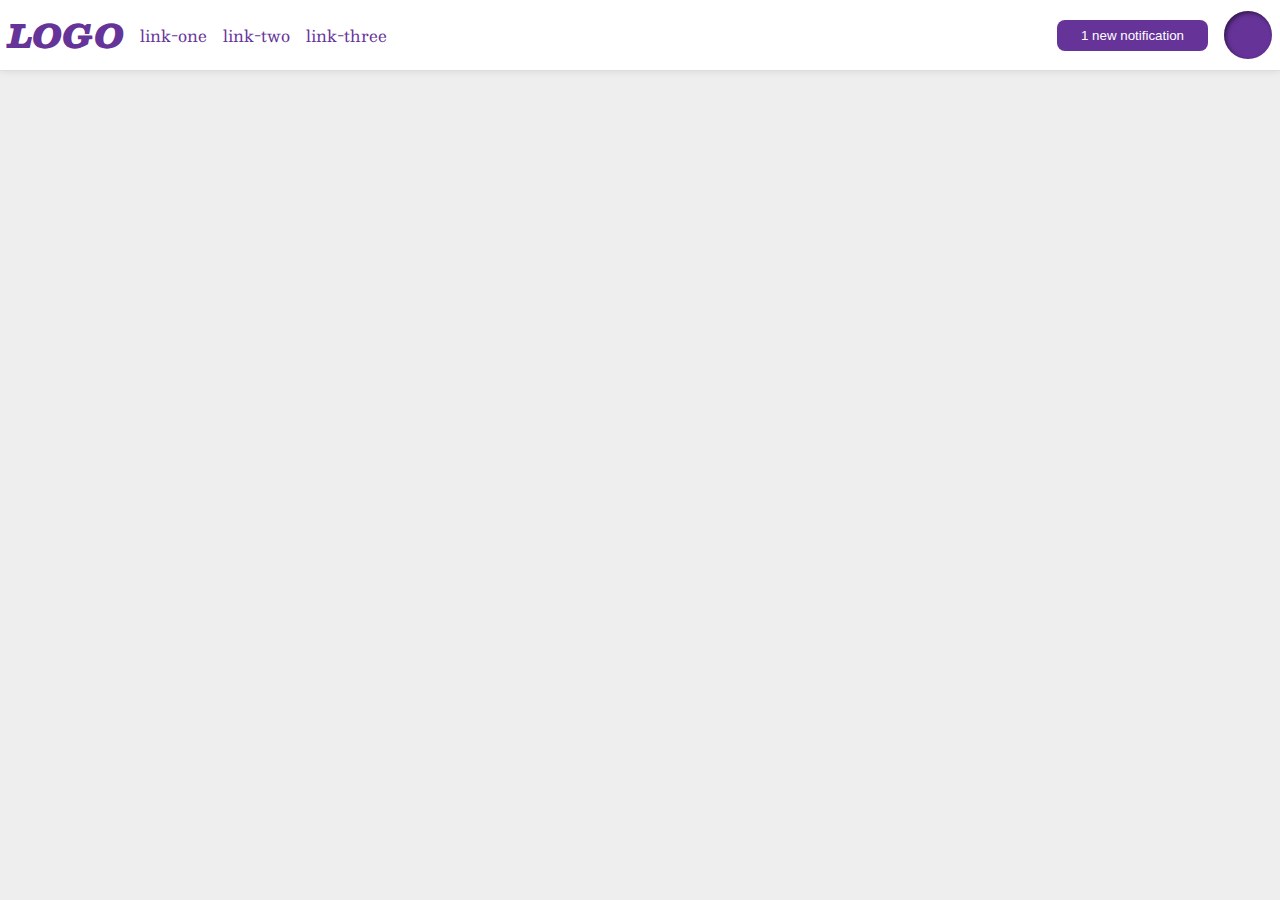
<file: flex/03-flex-header-2/index.html>
<!DOCTYPE html>
<html lang="en">
  <head>
    <meta charset="UTF-8">
    <meta http-equiv="X-UA-Compatible" content="IE=edge">
    <meta name="viewport" content="width=device-width, initial-scale=1.0">
    <title>Flex Header 2</title>
    <link rel="stylesheet" href="style.css">
  </head>
  <body>
    <div class="header">
      <div class="left-container">
      <div class="logo">
        LOGO
      </div>

      <ul class="links">
        <li><a href="https://google.com">link-one</a></li>
        <li><a href="https://google.com">link-two</a></li>
        <li><a href="https://google.com">link-three</a></li>
      </ul>
      </div>

      <div class="right-container">
      <button class="notifications">
        1 new notification
      </button>
      <div class="profile-image"></div>
    </div>

    </div>
  </body>
</html>
</file>
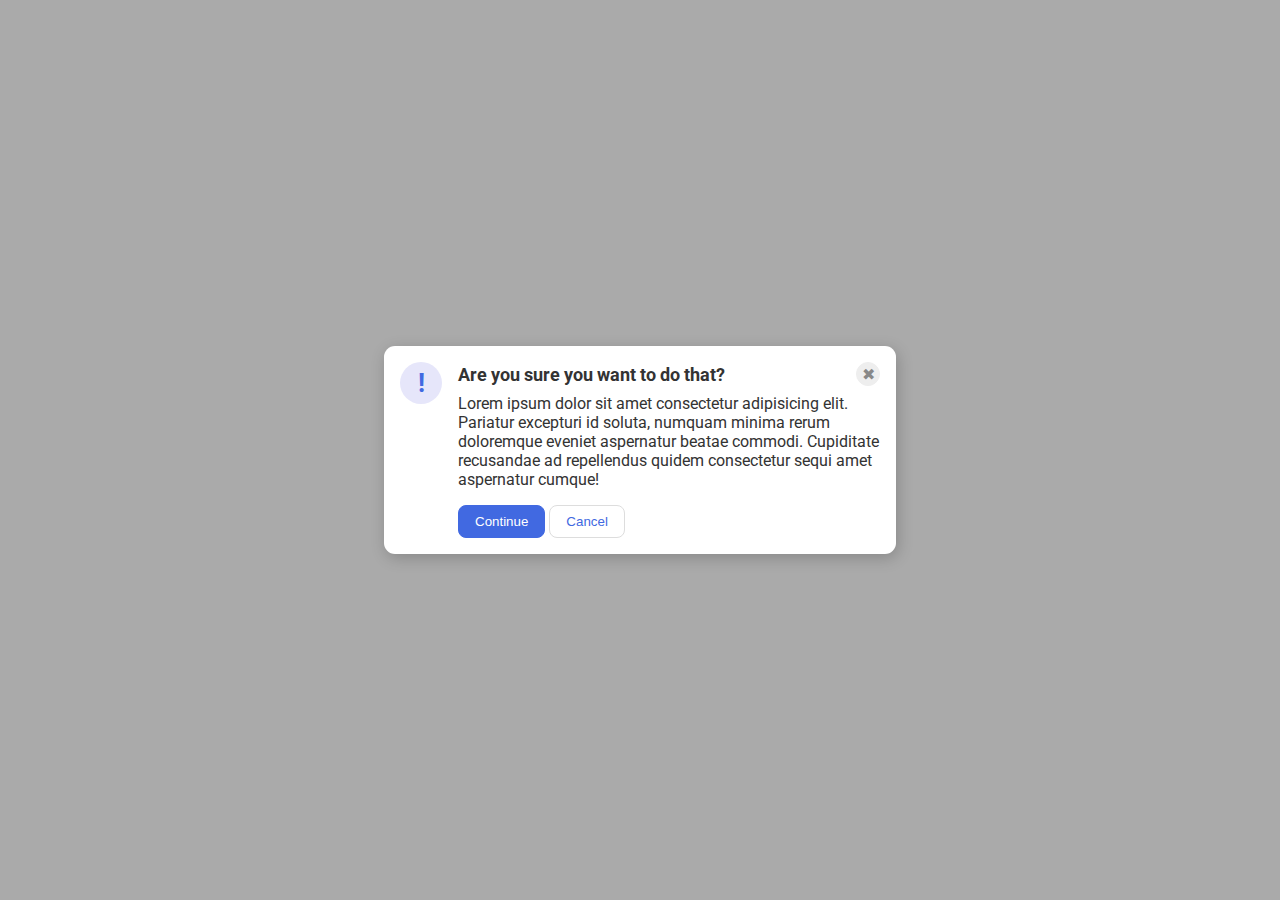
<file: flex/05-flex-modal/index.html>
<!DOCTYPE html>
<html lang="en">
  <head>
    <meta charset="UTF-8">
    <meta http-equiv="X-UA-Compatible" content="IE=edge">
    <meta name="viewport" content="width=device-width, initial-scale=1.0">
    <link rel="stylesheet" href="style.css">
    <title>Modal</title>
  </head>
  <body>
    <div class="modal">
      <div class="icon">!</div>

      <div class="container1">
     
      <div class="header">Are you sure you want to do that?
        <button class="close-button">✖</button>
      </div>

    
      <div class="text">Lorem ipsum dolor sit amet consectetur adipisicing elit. Pariatur excepturi id soluta, numquam minima rerum doloremque eveniet aspernatur beatae commodi. Cupiditate recusandae ad repellendus quidem consectetur sequi amet aspernatur cumque!</div>

      <button class="continue">Continue</button>
      <button class="cancel">Cancel</button>
     
    </div>
    </div>
  </body>
</html>
</file>
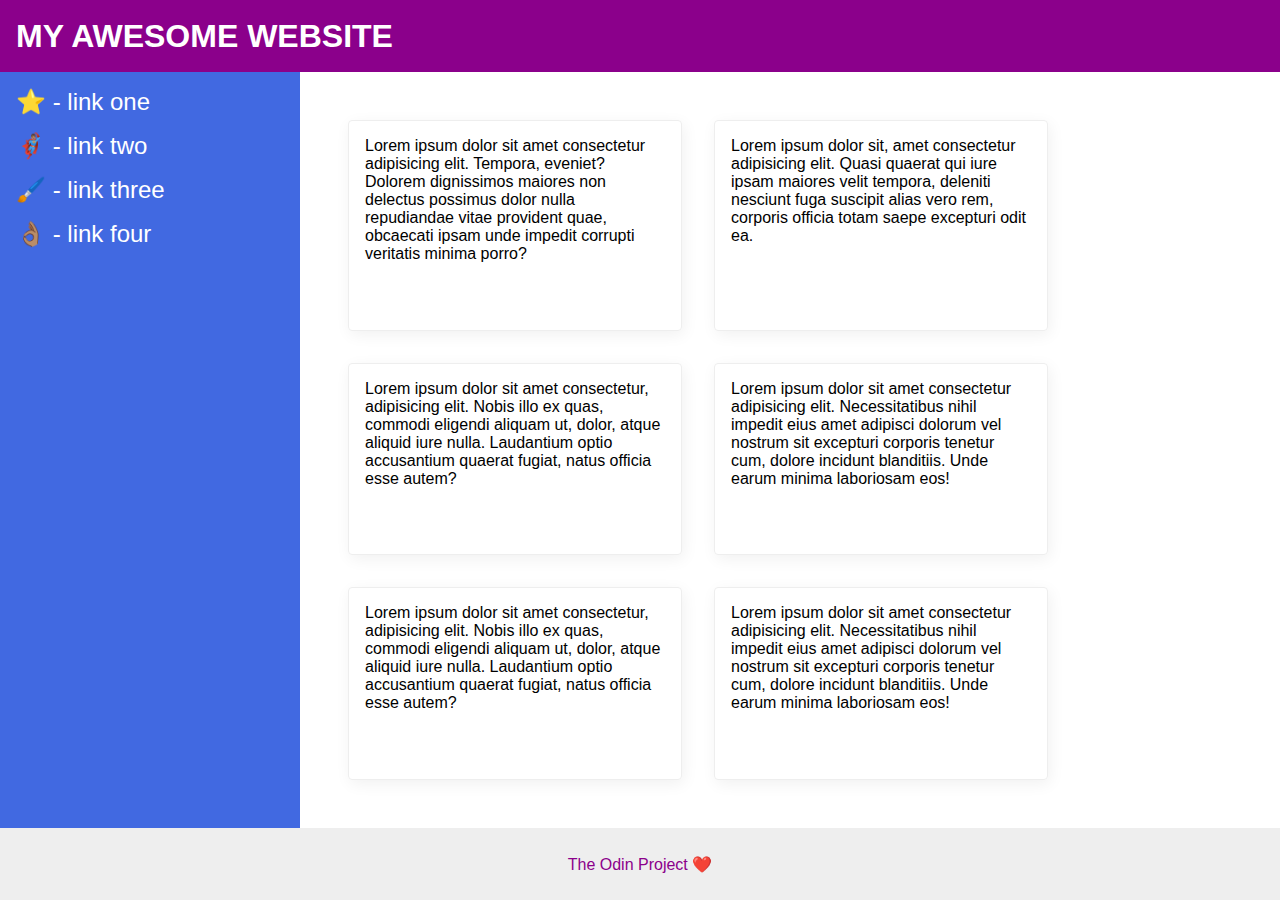
<file: flex/07-flex-layout-2/index.html>
<!DOCTYPE html>
<html lang="en">
  <head>
    <meta charset="UTF-8">
    <meta http-equiv="X-UA-Compatible" content="IE=edge">
    <meta name="viewport" content="width=device-width, initial-scale=1.0">
    <title>The Holy Grail</title>
    <link rel="stylesheet" href="style.css">
  </head>
  <body>
    <div class="header">
      MY AWESOME WEBSITE
    </div>
    
    <div class="section">
    <div class="sidebar">
      <ul>
        <li><a href="#">⭐ - link one</a></li>
        <li><a href="#">🦸🏽‍♂️ - link two</a></li>
        <li><a href="#">🖌️ - link three</a></li>
        <li><a href="#">👌🏽 - link four</a></li>
      </ul>
    </div>
  
    <div class="section2">
    <div class="card">Lorem ipsum dolor sit amet consectetur adipisicing elit. Tempora, eveniet? Dolorem dignissimos maiores non delectus possimus dolor nulla repudiandae vitae provident quae, obcaecati ipsam unde impedit corrupti veritatis minima porro?</div>


 
    <div class="card">Lorem ipsum dolor sit, amet consectetur adipisicing elit. Quasi quaerat qui iure ipsam maiores velit tempora, deleniti nesciunt fuga suscipit alias vero rem, corporis officia totam saepe excepturi odit ea.</div>
    <div class="card">Lorem ipsum dolor sit amet consectetur, adipisicing elit. Nobis illo ex quas, commodi eligendi aliquam ut, dolor, atque aliquid iure nulla. Laudantium optio accusantium quaerat fugiat, natus officia esse autem?</div>
  
    <div class="card">Lorem ipsum dolor sit amet consectetur adipisicing elit. Necessitatibus nihil impedit eius amet adipisci dolorum vel nostrum sit excepturi corporis tenetur cum, dolore incidunt blanditiis. Unde earum minima laboriosam eos!</div>

    <div class="card">Lorem ipsum dolor sit amet consectetur, adipisicing elit. Nobis illo ex quas, commodi eligendi aliquam ut, dolor, atque aliquid iure nulla. Laudantium optio accusantium quaerat fugiat, natus officia esse autem?</div>
    
    <div class="card">Lorem ipsum dolor sit amet consectetur adipisicing elit. Necessitatibus nihil impedit eius amet adipisci dolorum vel nostrum sit excepturi corporis tenetur cum, dolore incidunt blanditiis. Unde earum minima laboriosam eos!</div>
  </div>


  </div>
    
    <div class="footer">
      The Odin Project ❤️
    </div>
  </body>
</html>
</file>
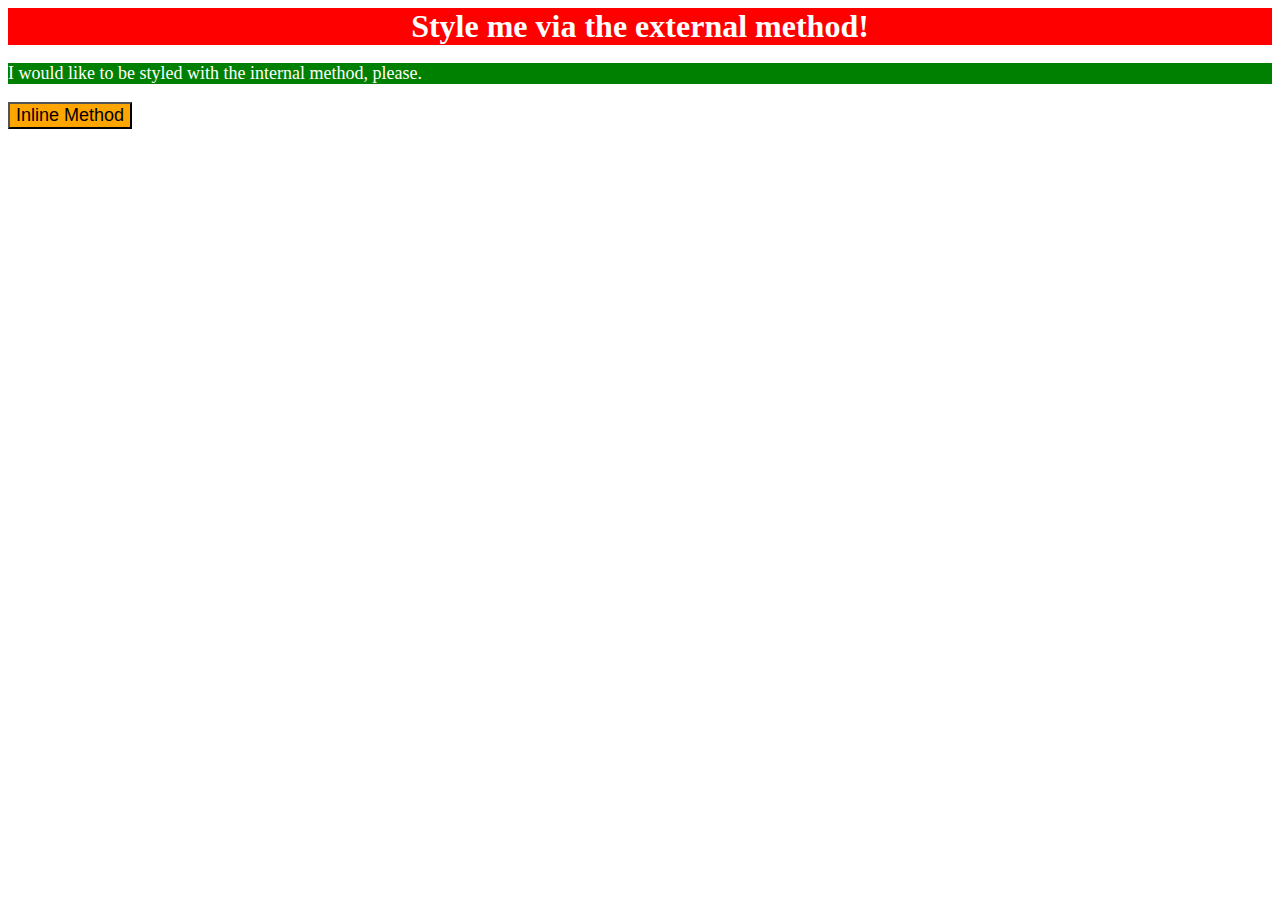
<file: foundations/01-css-methods/index.html>
<!DOCTYPE html>
<html lang="en">
  <head>
    <meta charset="UTF-8">
    <meta http-equiv="X-UA-Compatible" content="IE=edge">
    <meta name="viewport" content="width=device-width, initial-scale=1.0">
    <title>Methods for Adding CSS</title>

    <link rel="stylesheet" href="style.css">

    <style>
      p {
        background-color: green;
        color: white;
        font-size: 18px;
      }
    </style>
  </head>
  <body>
    <div>Style me via the external method!</div>
    <p>I would like to be styled with the internal method, please.</p>
    <button style="background-color: orange; font-size: 18px;">Inline Method</button>
  </body>
</html>
</file>
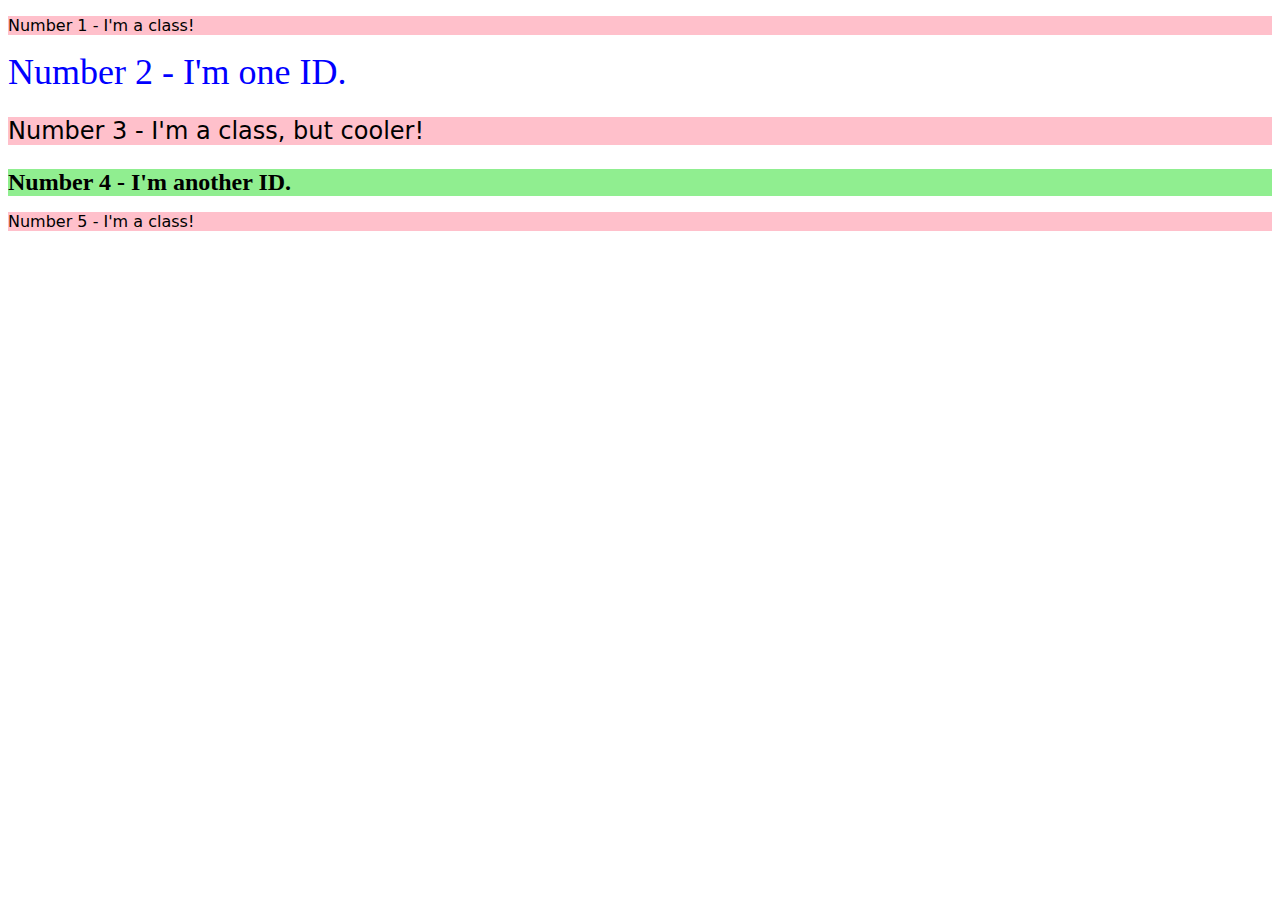
<file: foundations/02-class-id-selectors/index.html>
<!DOCTYPE html>
<html lang="en">
  <head>
    <meta charset="UTF-8">
    <meta http-equiv="X-UA-Compatible" content="IE=edge">
    <meta name="viewport" content="width=device-width, initial-scale=1.0">
    <title>Class and ID Selectors</title>
    <link rel="stylesheet" href="style.css">
  </head>
  <body>
    <p>Number 1 - I'm a class!</p>
    <div id="number-2">Number 2 - I'm one ID.</div>
    <p class="number-3">Number 3 - I'm a class, but cooler!</p>
    <div id="number-4">Number 4 - I'm another ID.</div>
    <p>Number 5 - I'm a class!</p>
  </body>
</html>
</file>
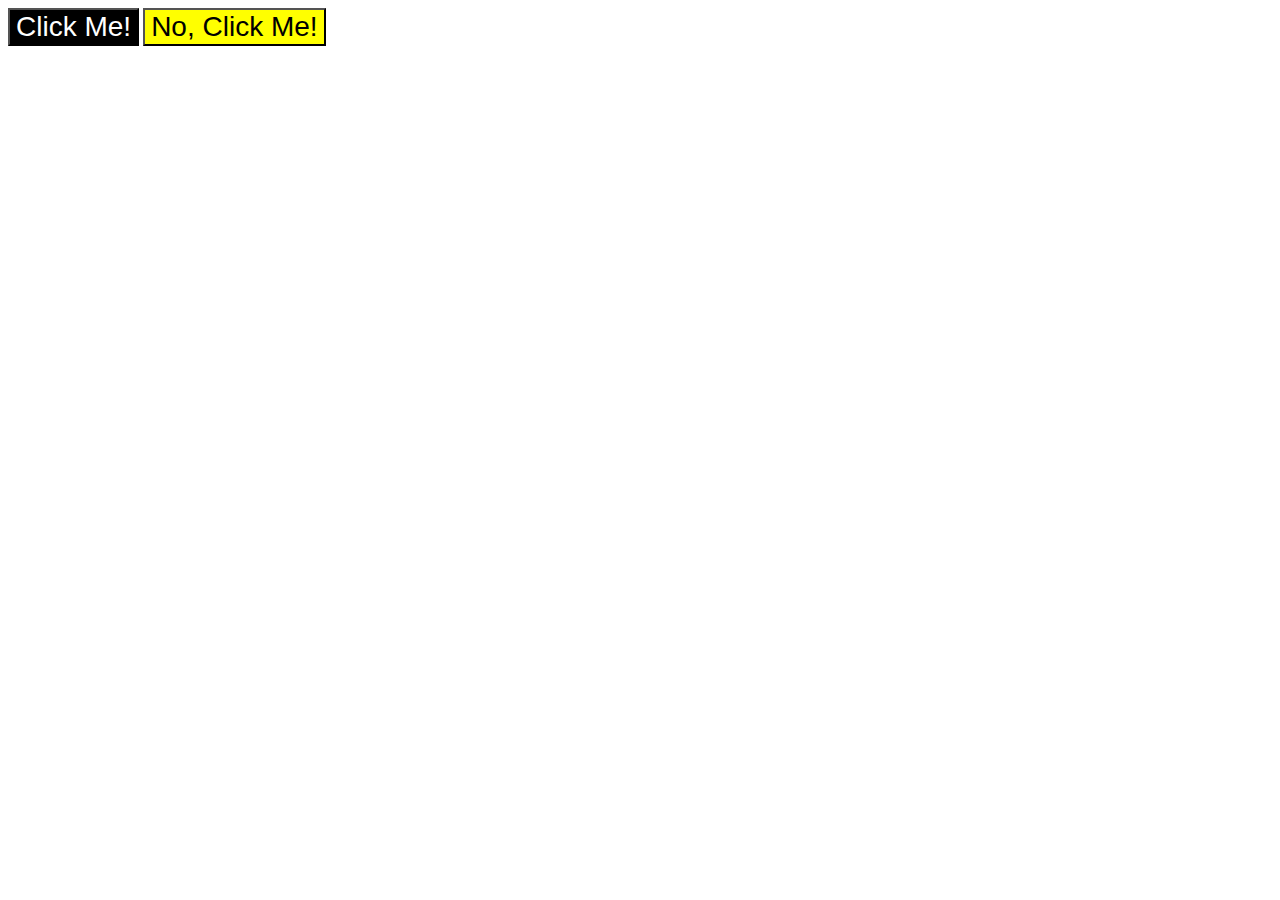
<file: foundations/03-grouping-selectors/index.html>
<!DOCTYPE html>
<html lang="en">
  <head>
    <meta charset="UTF-8">
    <meta http-equiv="X-UA-Compatible" content="IE=edge">
    <meta name="viewport" content="width=device-width, initial-scale=1.0">
    <title>Grouping Selectors</title>
    <link rel="stylesheet" href="style.css">
  </head>
  <body>
    <button class="first-element">Click Me!</button>
    <button class="second-element">No, Click Me!</button>
  </body>
</html>
</file>
<file: flex/03-flex-header-2/style.css>
/* this is some magical font-importing.  
you'll learn about it later. */
@import url('https://fonts.googleapis.com/css2?family=Besley:ital,wght@0,400;1,900&display=swap');

body {
  margin: 0;
  background: #eee;
  font-family: Besley, serif;
}

.header {
  display: flex;
  justify-content: space-between;
  padding: 8px;
  background: white;
  border-bottom: 1px solid #ddd;
  box-shadow: 0 0 8px rgba(0,0,0,.1);

}

.left-container, .right-container {
  display: flex;
  gap: 16px;
  align-items: center;
}

.profile-image {
  background: rebeccapurple;
  box-shadow: inset 2px 2px 4px rgba(0,0,0,.5);
  border-radius: 50%;
  width: 48px;
  height: 48px;
}

.logo {
  color: rebeccapurple;
  font-size: 32px;
  font-weight: 900;
  font-style: italic;
}

button {
  border: none;
  border-radius: 8px;
  background: rebeccapurple;
  color: white;
  padding: 8px 24px;
}

a {
  /* this removes the line under our links */
  text-decoration: none;
  color: rebeccapurple;
}

ul {
  display: flex;
  gap: 16px;
  padding: 0;
  margin: 0;
  list-style-type: none;
}
</file>
<file: flex/05-flex-modal/style.css>
@import url('https://fonts.googleapis.com/css2?family=Roboto:wght@400;700&display=swap');

html, body {
  height: 100%;
}

body {
  font-family: Roboto, sans-serif;
  margin: 0;
  background: #aaa;
  color: #333;
  /* I'll give you this one for free lol */
  display: flex;
  align-items: center;
  justify-content: center;
}

.modal {
  display: flex;
  padding: 16px;
  gap: 16px;
  background: white;
  width: 480px;
  border-radius: 11px;
  box-shadow: 2px 4px 16px rgba(0,0,0,.2);
}

.header {
  display: flex;  
  justify-content: space-between;
  align-items: center;
  font-weight: bold;
  font-size: 18px;
  margin-bottom: 8px;
}

.icon {
  flex-shrink: 0;
  color: royalblue;
  font-size: 26px;
  font-weight: 700;
  background: lavender;
  width: 42px;
  height: 42px;
  border-radius: 50%;
  display: flex;
  align-items: center;
  justify-content: center;
}

.close-button {
  background: #eee;
  border-radius: 50%;
  color: #888;
  font-weight: 400;
  font-size: 16px;
  height: 24px;
  width: 24px;
  display: flex;
  align-items: center;
  justify-content: center;
  border: 1px solid #eee;
  padding: 0;
}

button {
  cursor: pointer;
  padding: 8px 16px;
  border-radius: 8px;
}

button.continue {
  background: royalblue;
  border: 1px solid royalblue;
  color: white;
}

button.cancel {
  background: white;
  border: 1px solid #ddd;
  color: royalblue;
}

.text {
  margin-bottom: 16px;
}
</file>
<file: flex/07-flex-layout-2/style.css>
body {
  font-family: -apple-system, BlinkMacSystemFont, 'Segoe UI', Roboto, Oxygen, Ubuntu, Cantarell, 'Open Sans', 'Helvetica Neue', sans-serif;
  margin: 0;
  min-height: 100vh;
  display: flex;
  flex-direction: column;
}

.header {
  display: flex;
  align-items: center; 
  font-size: 32px;
  font-weight: 900;
  padding: 0 16px 0 16px;

  height: 72px;
  background: darkmagenta;
  color: white;
 
  
}

.section {
  display: flex;
  flex: 1;
  
}

.section2 {
  display: flex;
  flex-wrap: wrap;
  padding: 48px;
  gap: 32px; 
}

.card {
  width: 300px;
  padding: 16px;

  border: 1px solid #eee;
  box-shadow: 2px 4px 16px rgba(0,0,0,.06);
  border-radius: 4px;
}

.sidebar {
  width: 300px;
  background: royalblue;
  box-sizing: border-box;

  flex-shrink: 0;
  padding: 16px;
}


.footer {
  display: flex;
  align-items: center;
  justify-content: center;

  height: 72px;
  background: #eee;
  color: darkmagenta;
 
}


 
ul {
  list-style-type: none; 
  padding: 0;
  margin: 0;
}

li {
  margin-bottom: 16px;
  font-size: 24px;
}


a {
  text-decoration: none;
  color: white;
}
</file>
<file: foundations/01-css-methods/style.css>
div {
    background-color: red;
    color: white;
    font-size: 32px;
    text-align: center;
    font-weight: bold;
}
</file>
<file: foundations/02-class-id-selectors/style.css>
p {
    background-color: pink;
    font-family: "Verdana", "DejaVu Sans", sans-serif;
}

#number-2 {
    color: blue;
    font-size: 36px;
}

.number-3 {
    font-size: 24px;
}

#number-4 {
    background-color: lightgreen;
    font-size: 24px;
    font-weight: bold;
}
</file>
<file: foundations/03-grouping-selectors/style.css>
.first-element {
    background-color: black;
    color: white;
}

.second-element {
    background-color: yellow;
}

.first-element, .second-element {
    font-size: 28px;
    font-family: "Helvetica", "Times New Roman, sans-serif";
}
</file>
